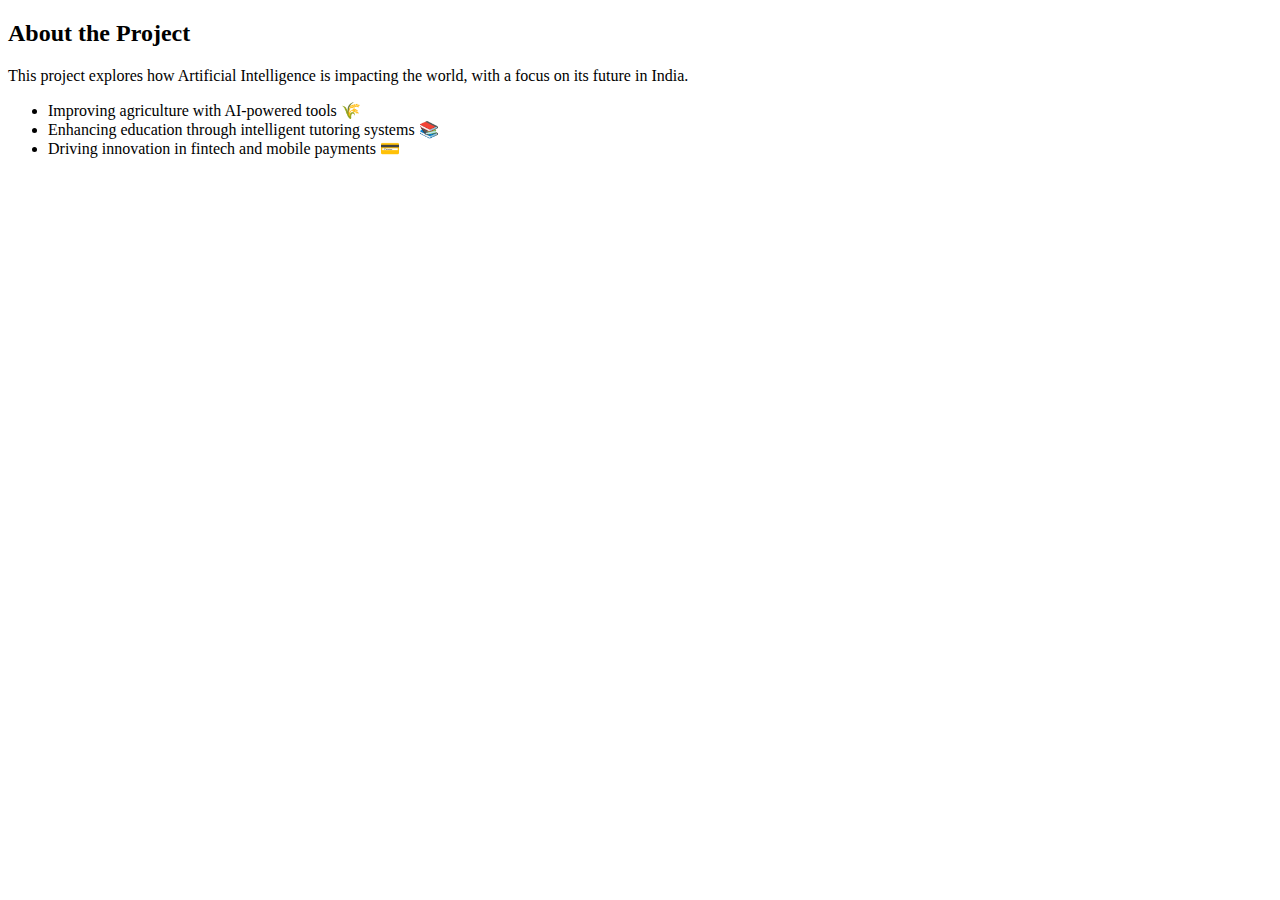
<file: about.html>
<!DOCTYPE html>
<html>
<head><title>About AI in India</title></head>
<body>
    <h2>About the Project</h2>
    <p>This project explores how Artificial Intelligence is impacting the world, with a focus on its future in India.</p>
    <ul>
        <li>Improving agriculture with AI-powered tools 🌾</li>
        <li>Enhancing education through intelligent tutoring systems 📚</li>
        <li>Driving innovation in fintech and mobile payments 💳</li>
    </ul>
</body>
</html>
</file>
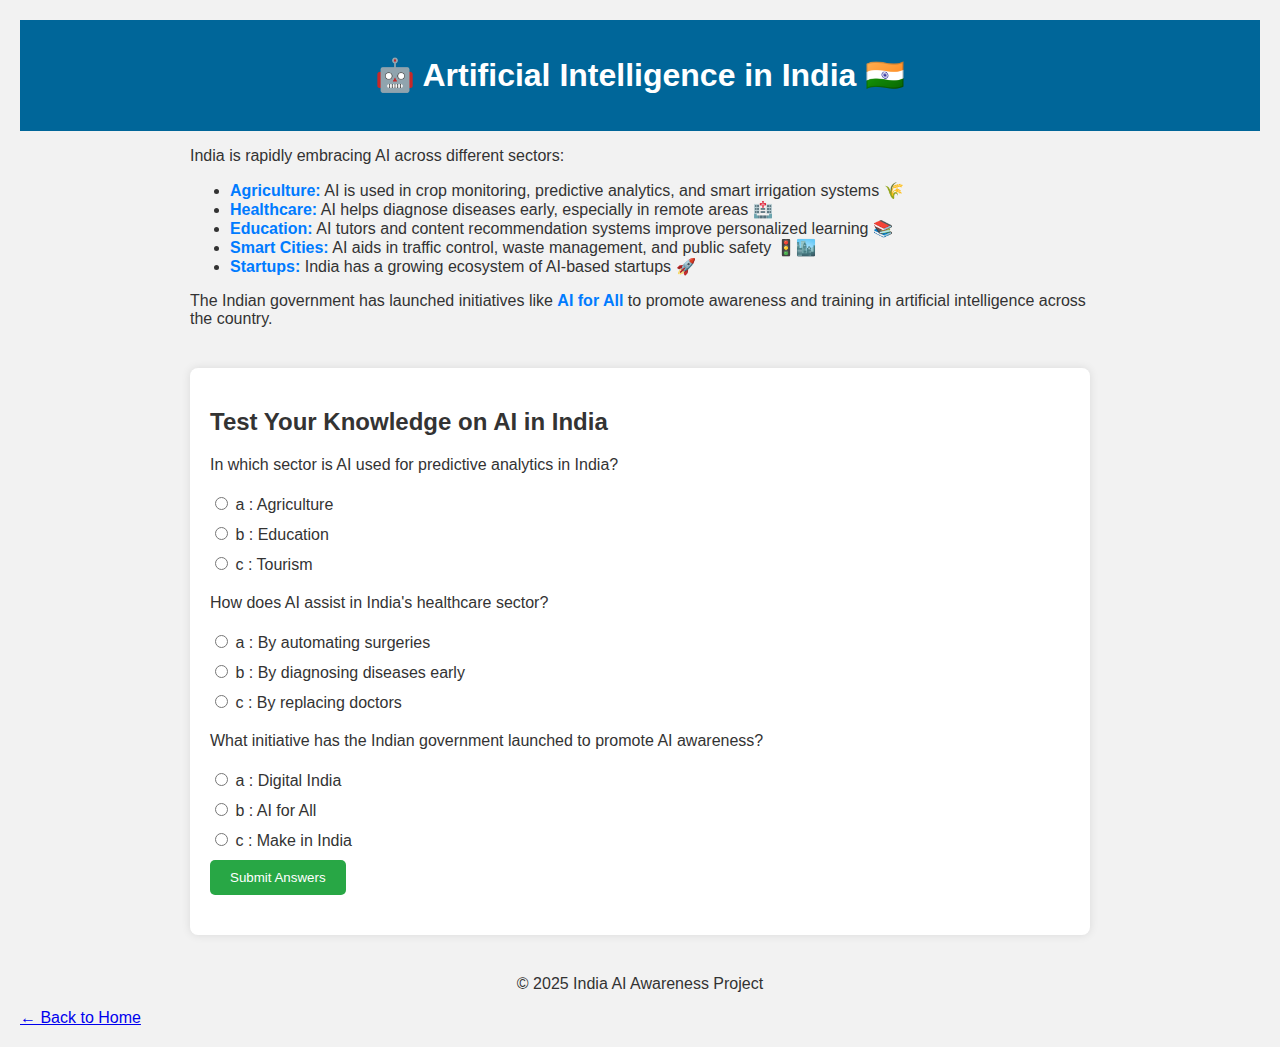
<file: ai_india.html>
<!DOCTYPE html>
<html lang="en">
<head>
    <meta charset="UTF-8">
    <title>AI in India</title>
    
    <style>
        body {
            font-family: Arial, sans-serif;
            margin: 0;
            padding: 20px;
            background: #f2f2f2;
            color: #333;
        }
        header {
            text-align: center;
            background: #006699;
            color: white;
            padding: 15px;
        }
        .content {
            max-width: 900px;
            margin: auto;
        }
        .highlight {
            font-weight: bold;
            color: #007bff;
        }
        .quiz-container {
            margin-top: 40px;
            padding: 20px;
            background: #fff;
            border-radius: 8px;
            box-shadow: 0 0 10px rgba(0, 0, 0, 0.1);
        }
        .quiz-container h2 {
            margin-bottom: 20px;
        }
        .question {
            margin: 20px 0;
        }
        .answers label {
            display: block;
            margin-bottom: 10px;
        }
        #submit {
            padding: 10px 20px;
            background: #28a745;
            color: white;
            border: none;
            border-radius: 5px;
            cursor: pointer;
        }
        #submit:hover {
            background: #218838;
        }
        #results {
            margin-top: 20px;
            font-size: 18px;
            font-weight: bold;
        }
    </style>
</head>
<body>
    <header>
        <h1>🤖 Artificial Intelligence in India 🇮🇳</h1>
    </header>

    <div class="content">
        <p>India is rapidly embracing AI across different sectors:</p>
        <ul>
            <li><span class="highlight">Agriculture:</span> AI is used in crop monitoring, predictive analytics, and smart irrigation systems 🌾</li>
            <li><span class="highlight">Healthcare:</span> AI helps diagnose diseases early, especially in remote areas 🏥</li>
            <li><span class="highlight">Education:</span> AI tutors and content recommendation systems improve personalized learning 📚</li>
            <li><span class="highlight">Smart Cities:</span> AI aids in traffic control, waste management, and public safety 🚦🏙️</li>
            <li><span class="highlight">Startups:</span> India has a growing ecosystem of AI-based startups 🚀</li>
        </ul>

        <p>The Indian government has launched initiatives like <span class="highlight">AI for All</span> to promote awareness and training in artificial intelligence across the country.</p>

        <div class="quiz-container">
            <h2>Test Your Knowledge on AI in India</h2>
            <div id="quiz"></div>
            <button id="submit">Submit Answers</button>
            <div id="results"></div>
        </div>
    </div>

    <footer style="text-align:center; margin-top:40px;">
        <p>&copy; 2025 India AI Awareness Project</p>
    </footer>

    <script>
        (function() {
            const myQuestions = [
                {
                    question: "In which sector is AI used for predictive analytics in India?",
                    answers: {
                        a: "Agriculture",
                        b: "Education",
                        c: "Tourism"
                    },
                    correctAnswer: "a"
                },
                {
                    question: "How does AI assist in India's healthcare sector?",
                    answers: {
                        a: "By automating surgeries",
                        b: "By diagnosing diseases early",
                        c: "By replacing doctors"
                    },
                    correctAnswer: "b"
                },
                {
                    question: "What initiative has the Indian government launched to promote AI awareness?",
                    answers: {
                        a: "Digital India",
                        b: "AI for All",
                        c: "Make in India"
                    },
                    correctAnswer: "b"
                }
            ];

            function buildQuiz() {
                const output = [];
                myQuestions.forEach((currentQuestion, questionNumber) => {
                    const answers = [];
                    for (letter in currentQuestion.answers) {
                        answers.push(
                            `<label>
                                <input type="radio" name="question${questionNumber}" value="${letter}">
                                ${letter} :
                                ${currentQuestion.answers[letter]}
                            </label>`
                        );
                    }
                    output.push(
                        `<div class="question"> ${currentQuestion.question} </div>
                        <div class="answers"> ${answers.join('')} </div>`
                    );
                });
                quizContainer.innerHTML = output.join('');
            }

            function showResults() {
                const answerContainers = quizContainer.querySelectorAll('.answers');
                let numCorrect = 0;
                myQuestions.forEach((currentQuestion, questionNumber) => {
                    const answerContainer = answerContainers[questionNumber];
                    const selector = `input[name=question${questionNumber}]:checked`;
                    const userAnswer = (answerContainer.querySelector(selector) || {}).value;
                    if (userAnswer === currentQuestion.correctAnswer) {
                        numCorrect++;
                        answerContainers[questionNumber].style.color = 'green';
                    } else {
                        answerContainers[questionNumber].style.color = 'red';
                    }
                });
                resultsContainer.innerHTML = `${numCorrect} out of ${myQuestions.length} correct`;
            }

            const quizContainer = document.getElementById('quiz');
            const resultsContainer = document.getElementById('results');
            const submitButton = document.getElementById('submit');

            buildQuiz();

            submitButton.addEventListener('click', showResults);
        })();
    </script>
    <a href="index.html">← Back to Home</a>
</body>
</html>
</file>
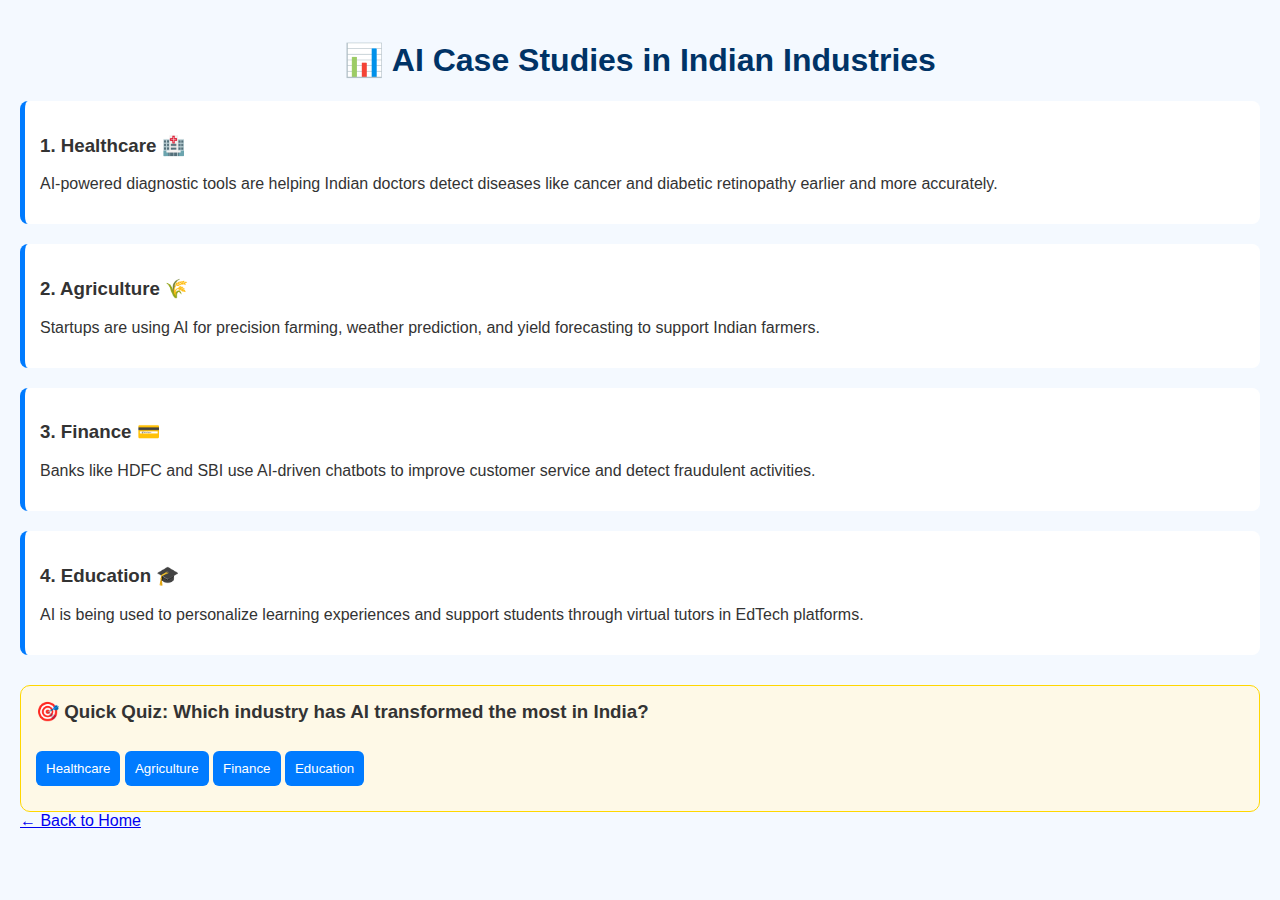
<file: case_studies.html>
<!DOCTYPE html>
<html lang="en">
<head>
    <meta charset="UTF-8">
    <title>AI Industry Case Studies - India</title>
    
    <style>
        body {
            font-family: Arial, sans-serif;
            background: #f4f9ff;
            color: #333;
            padding: 20px;
            margin: 0;
        }
        h1 {
            text-align: center;
            color: #003366;
        }
        .case {
            background: #fff;
            border-left: 5px solid #007bff;
            margin: 20px 0;
            padding: 15px;
            border-radius: 8px;
            transition: background 0.3s;
        }
        .case:hover {
            background: #eaf4ff;
        }
        .quiz {
            background: #fef9e7;
            border: 1px solid #ffd700;
            padding: 15px;
            margin-top: 30px;
            border-radius: 10px;
        }
        .quiz h3 {
            margin-top: 0;
        }
        .quiz button {
            background: #007bff;
            color: white;
            border: none;
            padding: 10px;
            margin-top: 10px;
            border-radius: 6px;
            cursor: pointer;
        }
        .quiz button:hover {
            background: #0056b3;
        }
        .result {
            font-weight: bold;
            margin-top: 10px;
            color: green;
        }
    </style>
</head>
<body>

    <h1>📊 AI Case Studies in Indian Industries</h1>

    <div class="case">
        <h3>1. Healthcare 🏥</h3>
        <p>AI-powered diagnostic tools are helping Indian doctors detect diseases like cancer and diabetic retinopathy earlier and more accurately.</p>
    </div>

    <div class="case">
        <h3>2. Agriculture 🌾</h3>
        <p>Startups are using AI for precision farming, weather prediction, and yield forecasting to support Indian farmers.</p>
    </div>

    <div class="case">
        <h3>3. Finance 💳</h3>
        <p>Banks like HDFC and SBI use AI-driven chatbots to improve customer service and detect fraudulent activities.</p>
    </div>

    <div class="case">
        <h3>4. Education 🎓</h3>
        <p>AI is being used to personalize learning experiences and support students through virtual tutors in EdTech platforms.</p>
    </div>

    <div class="quiz">
        <h3>🎯 Quick Quiz: Which industry has AI transformed the most in India?</h3>
        <button onclick="checkAnswer('health')">Healthcare</button>
        <button onclick="checkAnswer('agriculture')">Agriculture</button>
        <button onclick="checkAnswer('finance')">Finance</button>
        <button onclick="checkAnswer('education')">Education</button>
        <div id="quizResult" class="result"></div>
    </div>

    <script>
        function checkAnswer(answer) {
            const correct = 'agriculture';
            const result = document.getElementById('quizResult');
            if (answer === correct) {
                result.textContent = "✅ Correct! AI in agriculture is revolutionizing farming.";
                result.style.color = "green";
            } else {
                result.textContent = "❌ Try again. Hint: Think about farmers and crops.";
                result.style.color = "red";
            }
        }
    </script>
    <a href="index.html">← Back to Home</a>
</body>
</html>
</file>
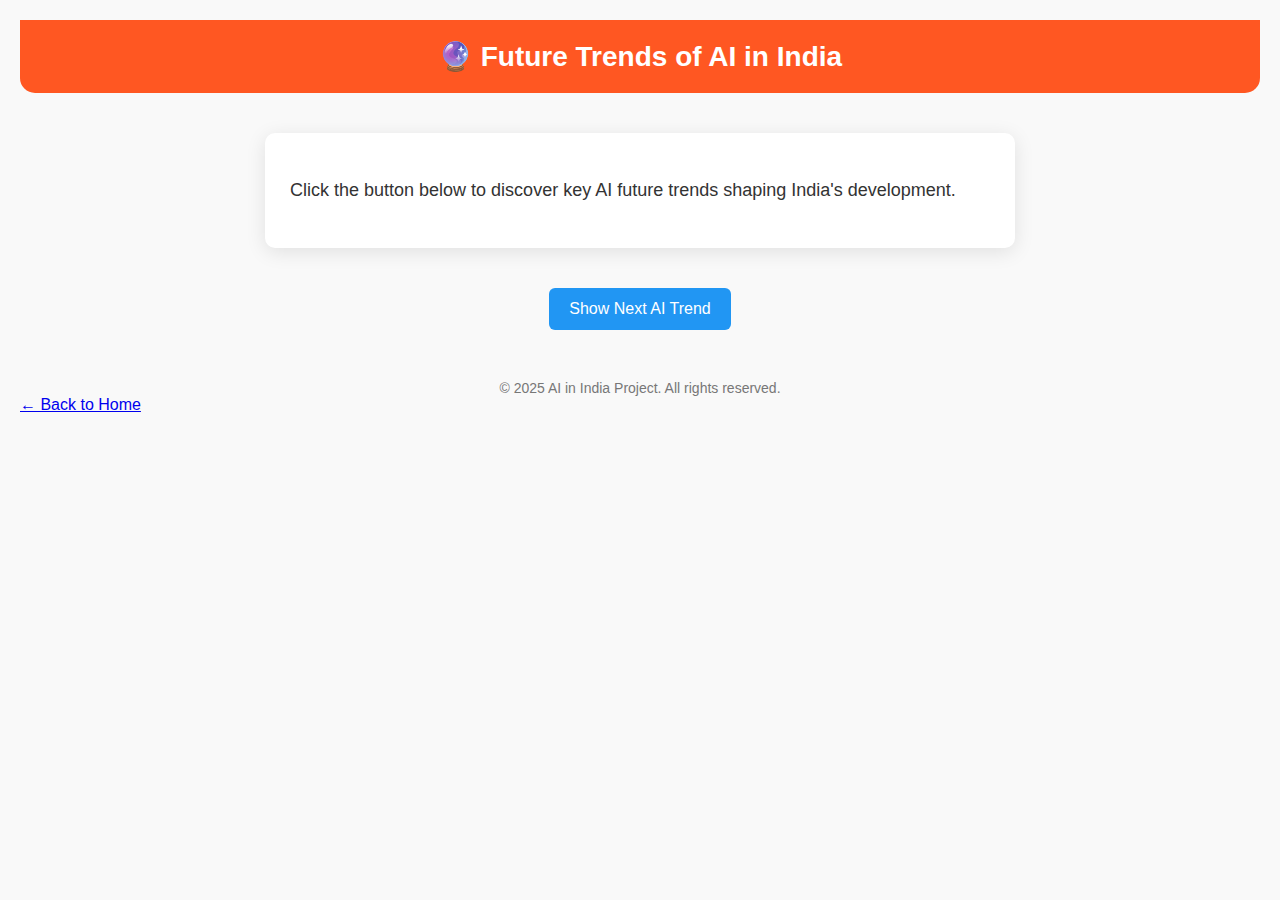
<file: future_trends.html>
<!DOCTYPE html>
<html lang="en">
<head>
    <meta charset="UTF-8">
    <title>Future Trends of AI in India</title>
    <style>
        body {
            font-family: 'Segoe UI', sans-serif;
            margin: 0;
            padding: 20px;
            background: #f9f9f9;
            color: #333;
        }

        header {
            background-color: #ff5722;
            color: white;
            text-align: center;
            padding: 20px 0;
            border-radius: 0 0 15px 15px;
        }

        h1 {
            margin: 0;
            font-size: 28px;
        }

        .trend-box {
            background: white;
            margin: 40px auto;
            padding: 25px;
            border-radius: 10px;
            max-width: 700px;
            box-shadow: 0 4px 20px rgba(0,0,0,0.1);
            font-size: 18px;
            line-height: 1.6;
            transition: transform 0.3s ease;
        }

        .trend-box:hover {
            transform: scale(1.02);
        }

        button {
            display: block;
            margin: 20px auto;
            padding: 12px 20px;
            background: #2196f3;
            border: none;
            color: white;
            font-size: 16px;
            border-radius: 6px;
            cursor: pointer;
            transition: background 0.3s ease;
        }

        button:hover {
            background: #1976d2;
        }

        footer {
            margin-top: 50px;
            text-align: center;
            font-size: 14px;
            color: #777;
        }
    </style>
</head>
<body>

    <header>
        <h1>🔮 Future Trends of AI in India</h1>
    </header>

    <div class="trend-box" id="trendBox">
        <p>Click the button below to discover key AI future trends shaping India's development.</p>
    </div>

    <button onclick="showNextTrend()">Show Next AI Trend</button>

    <footer>
        &copy; 2025 AI in India Project. All rights reserved.
    </footer>

    <script>
        const trends = [
            "📊 <b>AI in Governance:</b> Real-time decision making for public services using analytics & predictive modeling.",
            "🏥 <b>AI in Healthcare:</b> AI-powered diagnostics, remote health monitoring & robotic surgery systems.",
            "🌾 <b>AI in Agriculture:</b> Smart irrigation, pest prediction, and drone-based crop surveillance.",
            "🏙️ <b>Smart Cities:</b> AI managing traffic, pollution, and infrastructure in real time.",
            "🤖 <b>Robotics & Automation:</b> Used in manufacturing, retail, and domestic assistants.",
            "💼 <b>AI in Education:</b> Adaptive learning platforms and automated grading systems.",
            "💡 <b>AI Startups:</b> India becoming a global hub for AI-driven entrepreneurship and innovation."
        ];

        let index = 0;

        function showNextTrend() {
            const box = document.getElementById("trendBox");
            box.innerHTML = `<p>${trends[index]}</p>`;
            index = (index + 1) % trends.length;
        }
    </script>
    <a href="index.html">← Back to Home</a>

</body>
</html>
</file>
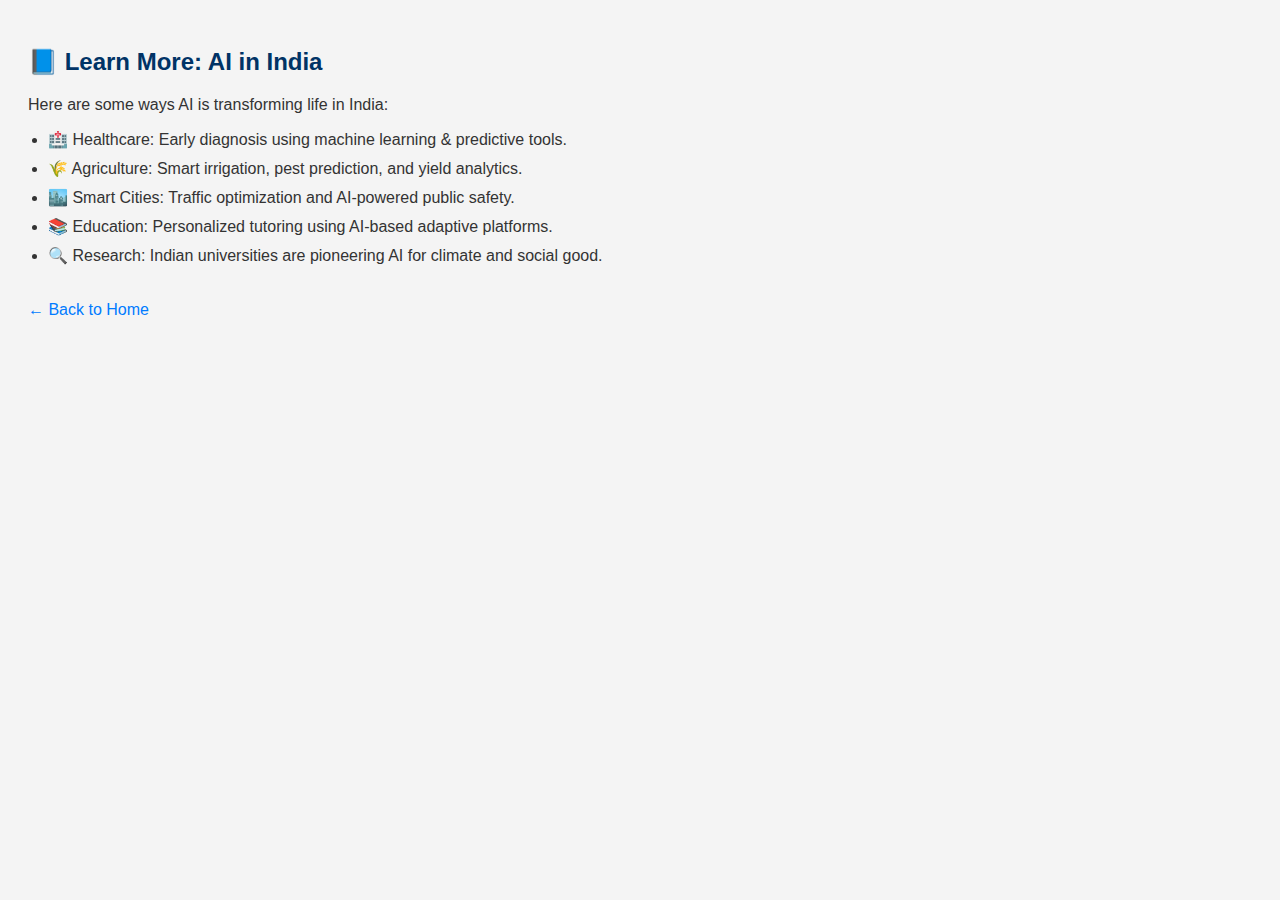
<file: learn_more.html>
<!DOCTYPE html>
<html lang="en">
<head>
    <meta charset="UTF-8">
    <title>Learn More - AI in India</title>
    <style>
        body {
            font-family: 'Segoe UI', sans-serif;
            background: #f4f4f4;
            padding: 20px;
            color: #333;
        }
        h2 {
            color: #003366;
        }
        ul {
            padding-left: 20px;
        }
        li {
            margin: 10px 0;
        }
        a {
            display: inline-block;
            margin-top: 20px;
            color: #007bff;
            text-decoration: none;
        }
        a:hover {
            text-decoration: underline;
        }
    </style>
</head>
<body>
    <h2>📘 Learn More: AI in India</h2>
    <p>Here are some ways AI is transforming life in India:</p>
    <ul>
        <li>🏥 Healthcare: Early diagnosis using machine learning & predictive tools.</li>
        <li>🌾 Agriculture: Smart irrigation, pest prediction, and yield analytics.</li>
        <li>🏙️ Smart Cities: Traffic optimization and AI-powered public safety.</li>
        <li>📚 Education: Personalized tutoring using AI-based adaptive platforms.</li>
        <li>🔍 Research: Indian universities are pioneering AI for climate and social good.</li>
    </ul>
    <a href="index.html">← Back to Home</a>
</body>
</html>
</file>
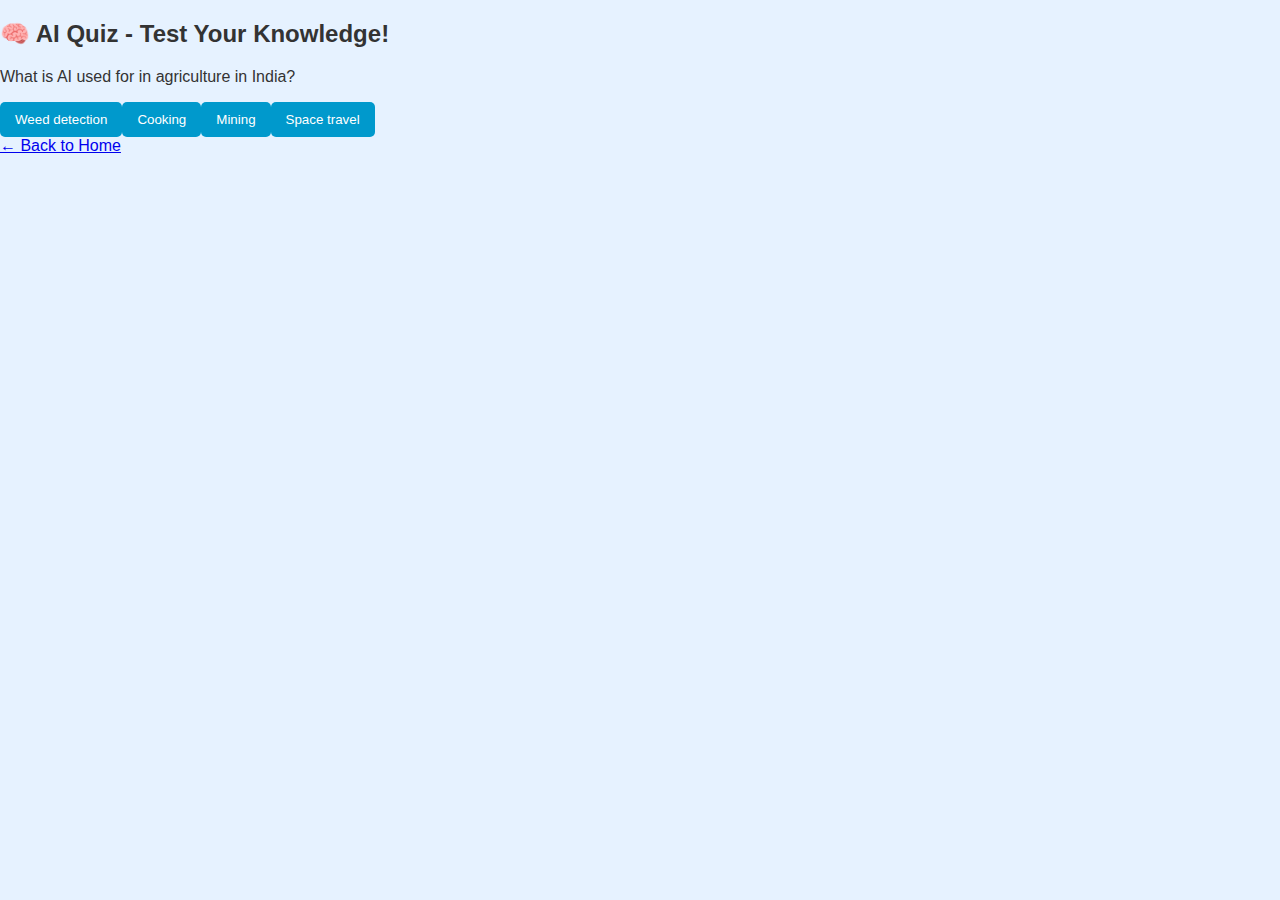
<file: quiz.html>
<!DOCTYPE html>
<html lang="en">
<head>
  <meta charset="UTF-8">
  <title>AI Quiz</title>
  <link rel="stylesheet" href="css/styles.css">
</head>
<body>
  <div class="container">
    <h2>🧠 AI Quiz - Test Your Knowledge!</h2>
    <div id="quiz">
      <p id="question"></p>
      <div id="options"></div>
    </div>
  </div>
  <script src="quiz.js"></script>
  <a href="index.html">← Back to Home</a>
</body>
</html>
</file>
<file: css/styles.css>
body {
    font-family: Arial, sans-serif;
    margin: 0;
    background: #e6f2ff;
    color: #333;
    transition: background 0.5s, color 0.5s;
}
header {
    background: #003366;
    color: white;
    padding: 20px;
    text-align: center;
}
button {
    padding: 10px 15px;
    background: #0099cc;
    color: white;
    border: none;
    border-radius: 5px;
    cursor: pointer;
}
button:hover {
    background: #007399;
}
.dark-mode {
    background: #121212;
    color: #f4f4f4;
}
.circle-flag {
    width: 120px;
    height: 120px;
    border-radius: 50%;
    object-fit: cover;
    border: 3px solid #003366;
    box-shadow: 0 4px 8px rgba(0, 0, 0, 0.2);
    margin: 10px auto;
    display: block;
}
</file>
